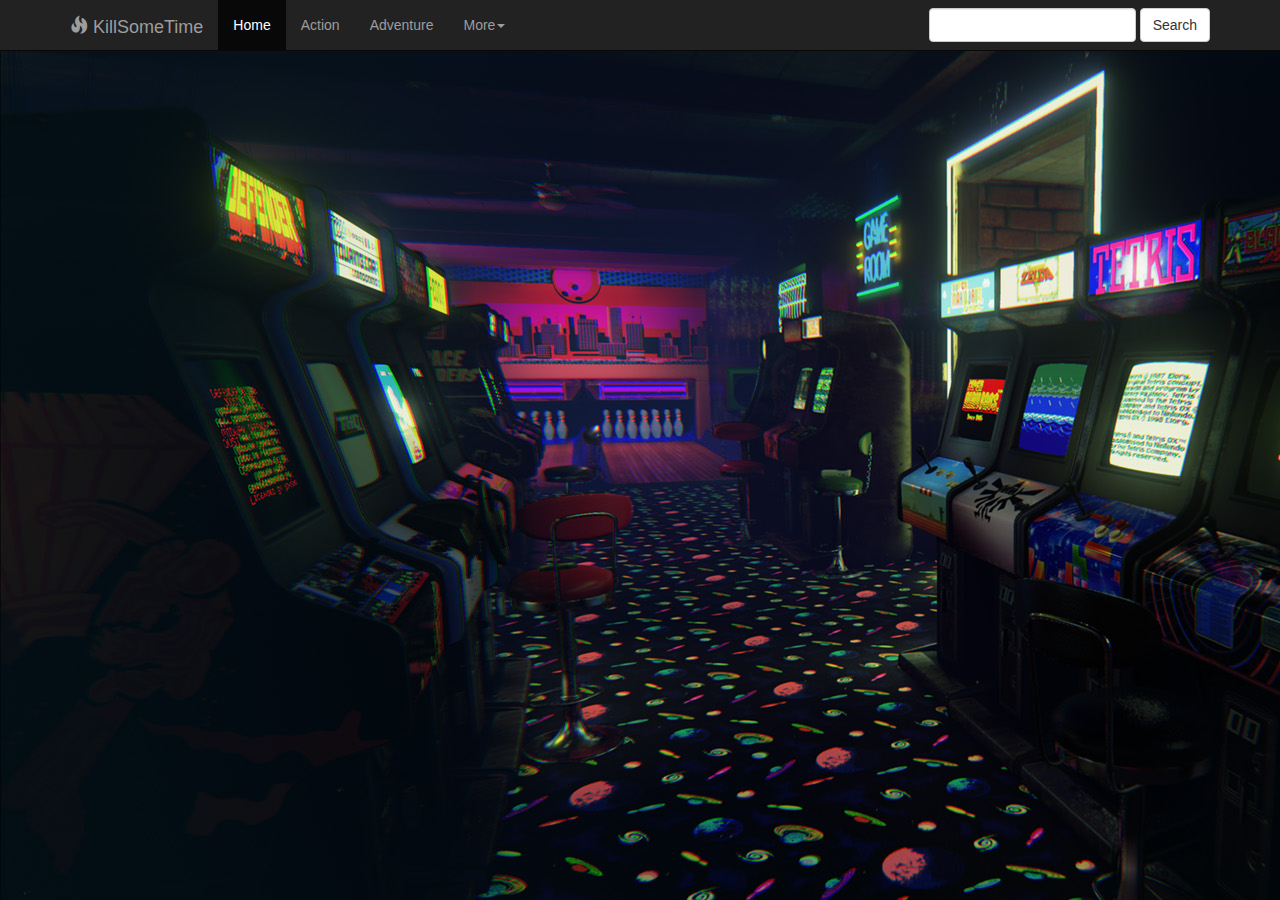
<file: play.html>
<!DOCTYPE html>
<html lang="en">
<head>
    <meta charset="utf-8">
    <meta http-equiv="X-UA-Compatible" content="IE=edge">
    <meta name="viewport" content="width=device-width, initial-scale=1">
    

    <title>killsometime</title>

    <!-- Bootstrap Core CSS -->
    <link href="css/bootstrap.min.css" rel="stylesheet">

    
    <link href="css/custom.css" rel="stylesheet">
  <!-- jQuery -->
    <script src="js/jquery-1.11.3.min.js"></script>

    <script type="text/javascript"> 
    
    $(window).load (function(){
var hash = window.location.hash.substring(1);
$.ajax({
    url: 'killsometime.json',
    type: 'get',
    dataType: 'json',
    error: function(data){
        console.log(data);
    },
    success: function(data){
        $.each(data, function(index, value) {
            //console.log(index);
            //console.log(value);
            //console.log(Object.keys(value));
            jsonid = value.id;
            jsontitle = value.title;
            jsoniframe = value.iframe;
            jsonauthor = value.author;
            jsonauthorlink = value.authorlink;
            jsondescrip = value.descrip;
        if (hash == jsonid ) {
            alert("hi");

            $("#arcade").append(`<h1>`+jsontitle+`</h1>
                `+jsoniframe+`
                <div class="container">
            <div class="jumbotron" style="background-color: #111111">
                <p><a href="`+jsonauthorlink+`">`+jsonauthor+`</a></h3>
                <p>`+jsondescrip+`</p>
                </div>`);


            

        }

        });
    }
});
});
</script>


</head>

<body>
    <!-- Navigation -->
    <nav class="navbar navbar-inverse navbar-fixed-top" role="navigation">
        <div class="container">
            <!-- Logo and responsive toggle -->
            <div class="navbar-header">
                <button type="button" class="navbar-toggle" data-toggle="collapse" data-target="#navbar">
                    <span class="sr-only">Toggle navigation</span>
                    <span class="icon-bar"></span>
                    <span class="icon-bar"></span>
                    <span class="icon-bar"></span>
                </button>
                <a class="navbar-brand" href="index.html">
                	<span class="glyphicon glyphicon-fire"></span> 
                	KillSomeTime
                </a>
            </div>
            <!-- Navbar links -->
            <div class="collapse navbar-collapse" id="navbar">
                <ul class="nav navbar-nav">
                    <li class="active">
                        <a href="index.html">Home</a>
                    </li>
                    <li>
                        <a href="play.html">Action</a>
                    </li>
                    <li>
                        <a href="play.html">Adventure</a>
                    </li>
					<li class="dropdown">
						<a href="#" class="dropdown-toggle" data-toggle="dropdown" role="button" aria-haspopup="true" aria-expanded="false">More<span class="caret"></span></a>
						<ul class="dropdown-menu" aria-labelledby="about-us">
							<li><a href="play.html">Puzzle</a></li>
							<li><a href="play.html">RPG</a></li>
							<li><a href="signup.html">Sign up</a></li>
						</ul>
					</li>
                </ul>

				<!-- Search -->
				<form class="navbar-form navbar-right" role="search">
					<div class="form-group">
						<input type="text" class="form-control">
					</div>
					<button type="submit" class="btn btn-default">Search</button>
				</form>

            </div>
            <!-- /.navbar-collapse -->
        </div>
        <!-- /.container -->
    </nav>

    
    <div style="text-align: center; background-image: url(images/arc1.jpg);" id="arcade">
    
        
  

    <!-- Bootstrap Core JavaScript -->
    <script src="js/bootstrap.min.js"></script>
	
	<!-- IE10 viewport bug workaround -->
	<script src="js/ie10-viewport-bug-workaround.js"></script>
	
	<!-- Placeholder Images -->
	<script src="js/holder.min.js"></script>
	
</body>

</html>
</file>
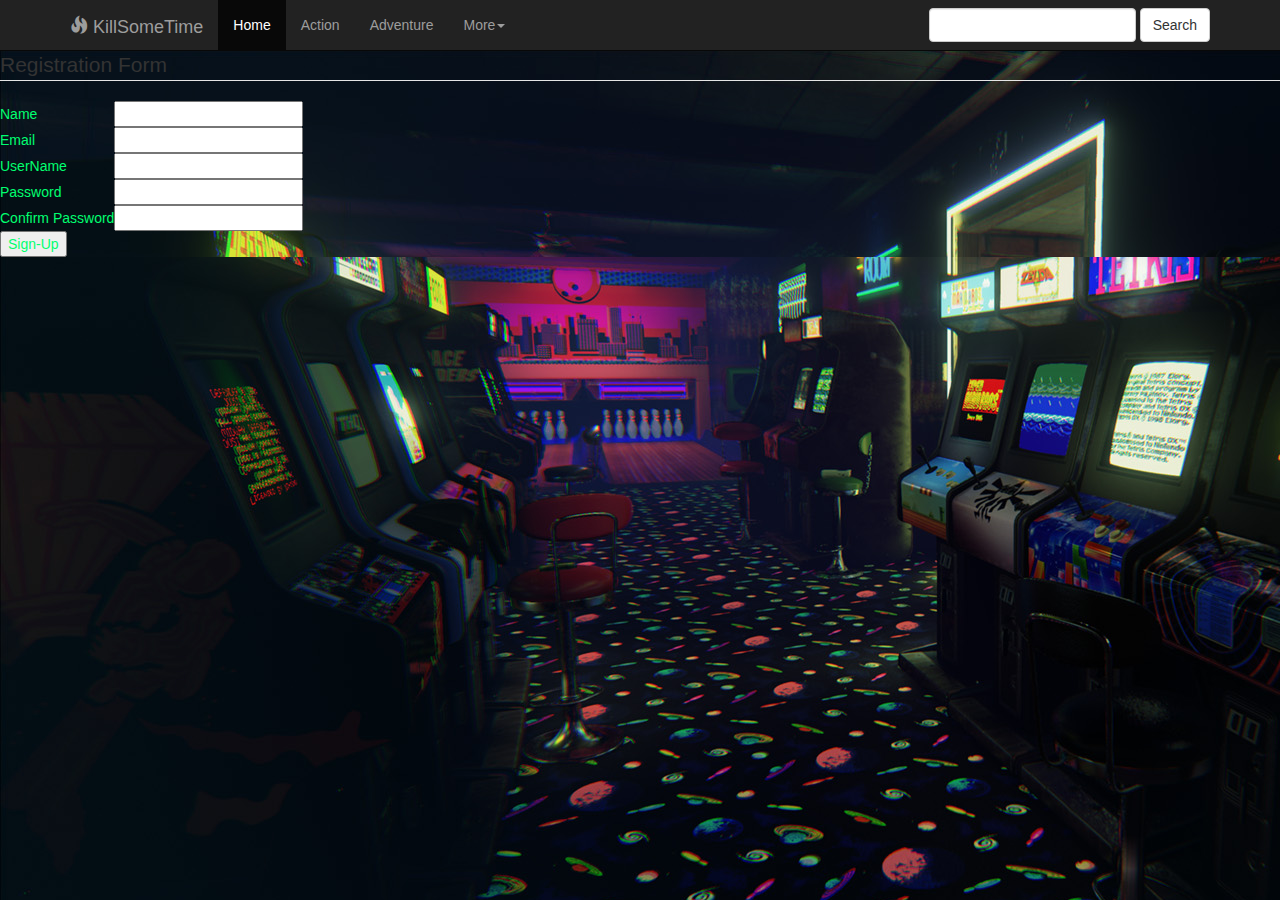
<file: signup.html>
<!DOCTYPE HTML> 
<html> 
    <head> 
        <title>Sign-Up</title> 
        
        <!-- Bootstrap Core CSS -->
    <link href="css/bootstrap.min.css" rel="stylesheet">

    
    <link href="css/custom.css" rel="stylesheet">
  <!-- jQuery -->
    <script src="js/jquery-1.11.3.min.js"></script>
        
     <div style="background-image: url(images/arc1.jpg);">
      
    </head> 

    <head>
    <body>

 <div style="background-image: url(images/arc1.jpg);">
    <!-- Navigation -->
    <nav class="navbar navbar-inverse navbar-fixed-top" role="navigation">
        <div class="container">
            <!-- Logo and responsive toggle -->
            <div class="navbar-header">
                <button type="button" class="navbar-toggle" data-toggle="collapse" data-target="#navbar">
                    <span class="sr-only">Toggle navigation</span>
                    <span class="icon-bar"></span>
                    <span class="icon-bar"></span>
                    <span class="icon-bar"></span>
                </button>
                <a class="navbar-brand" href="index.html">
                    <span class="glyphicon glyphicon-fire"></span> 
                    KillSomeTime
                </a>
            </div>
            <!-- Navbar links -->
            <div class="collapse navbar-collapse" id="navbar">
                <ul class="nav navbar-nav">
                    <li class="active">
                        <a href="index.html">Home</a>
                    </li>
                    <li>
                        <a href="play1.html">Action</a>
                    </li>
                    <li>
                        <a href="play2.html">Adventure</a>
                    </li>
                    <li class="dropdown">
                        <a href="#" class="dropdown-toggle" data-toggle="dropdown" role="button" aria-haspopup="true" aria-expanded="false">More<span class="caret"></span></a>
                        <ul class="dropdown-menu" aria-labelledby="about-us">
                            <li><a href="play3.html">Puzzle</a></li>
                            <li><a href="play4.html">RPG</a></li>
                            <li><a href="signup.html">Sign up</a></li>
                        </ul>
                    </li>
                </ul>

                <!-- Search -->
                <form class="navbar-form navbar-right" role="search">
                    <div class="form-group">
                        <input type="text" class="form-control">
                    </div>
                    <button type="submit" class="btn btn-default">Search</button>
                </form>

            </div>
            <!-- /.navbar-collapse -->
        </div>
        <!-- /.container -->
    </nav>
     
        <div id="Sign-Up"> 
            <legend>Registration Form</legend> 
                <table border="0"> 
                    <tr> <form method="POST" action="connectivity-sign-up.php"> 
                        <td>Name</td><td> <input type="text" name="name"></td> </tr> <tr> 
                    <td>Email</td><td> <input type="text" name="email"></td> 
                    </tr> 
                    <tr> 
                    <td>UserName</td><td> <input type="text" name="user"></td> 
                    </tr> 
                    <tr> 
                    <td>Password</td><td> <input type="password" name="pass"></td> </tr> 
                    <tr> 
                    <td>Confirm Password </td><td><input type="password" name="cpass"></td> </tr> 
                    <tr> 
                    <td><input id="button" type="submit" name="submit" value="Sign-Up"></td> </tr> 
                    </form>
        </div>


                     <!-- jQuery -->
    <script src="js/jquery-1.11.3.min.js"></script>

    <!-- Bootstrap Core JavaScript -->
    <script src="js/bootstrap.min.js"></script>
    
    <!-- IE10 viewport bug workaround -->
    <script src="js/ie10-viewport-bug-workaround.js"></script>
    
    <!-- Placeholder Images -->
    <script src="js/holder.min.js"></script>
    </body>
    </head>
</file>
<file: css/custom.css>
body {
    background-image: url(../images/arc1.jpg);
    padding-top: 50px;
	color: #01FF70;
	}
	
h1, h2, h3, h4, h5, h6 {
    
	color: #01FF70
        
;
	}
	
.feature {
	background: url(images/arc1.jpg);
	}

#feature-carousel {
	min-height: 400px;
	}

#feature-carousel img {
	margin: 0 auto;
	}
		
.article-intro {
    margin-bottom: 25px;
}

.footer-blurb {
    padding: 30px 0;
    background-color:rebeccapurple;
    color: white;
}
    
.footer-blurb-item {
    padding: 30px;
    }
 
.small-print {
	background: url(images/arc2.png);
	padding: 30px 0;
}

.feature,
.page-intro,
.article-intro,
.footer-blurb,
.small-print {
	text-align: center;
	}
</file>
